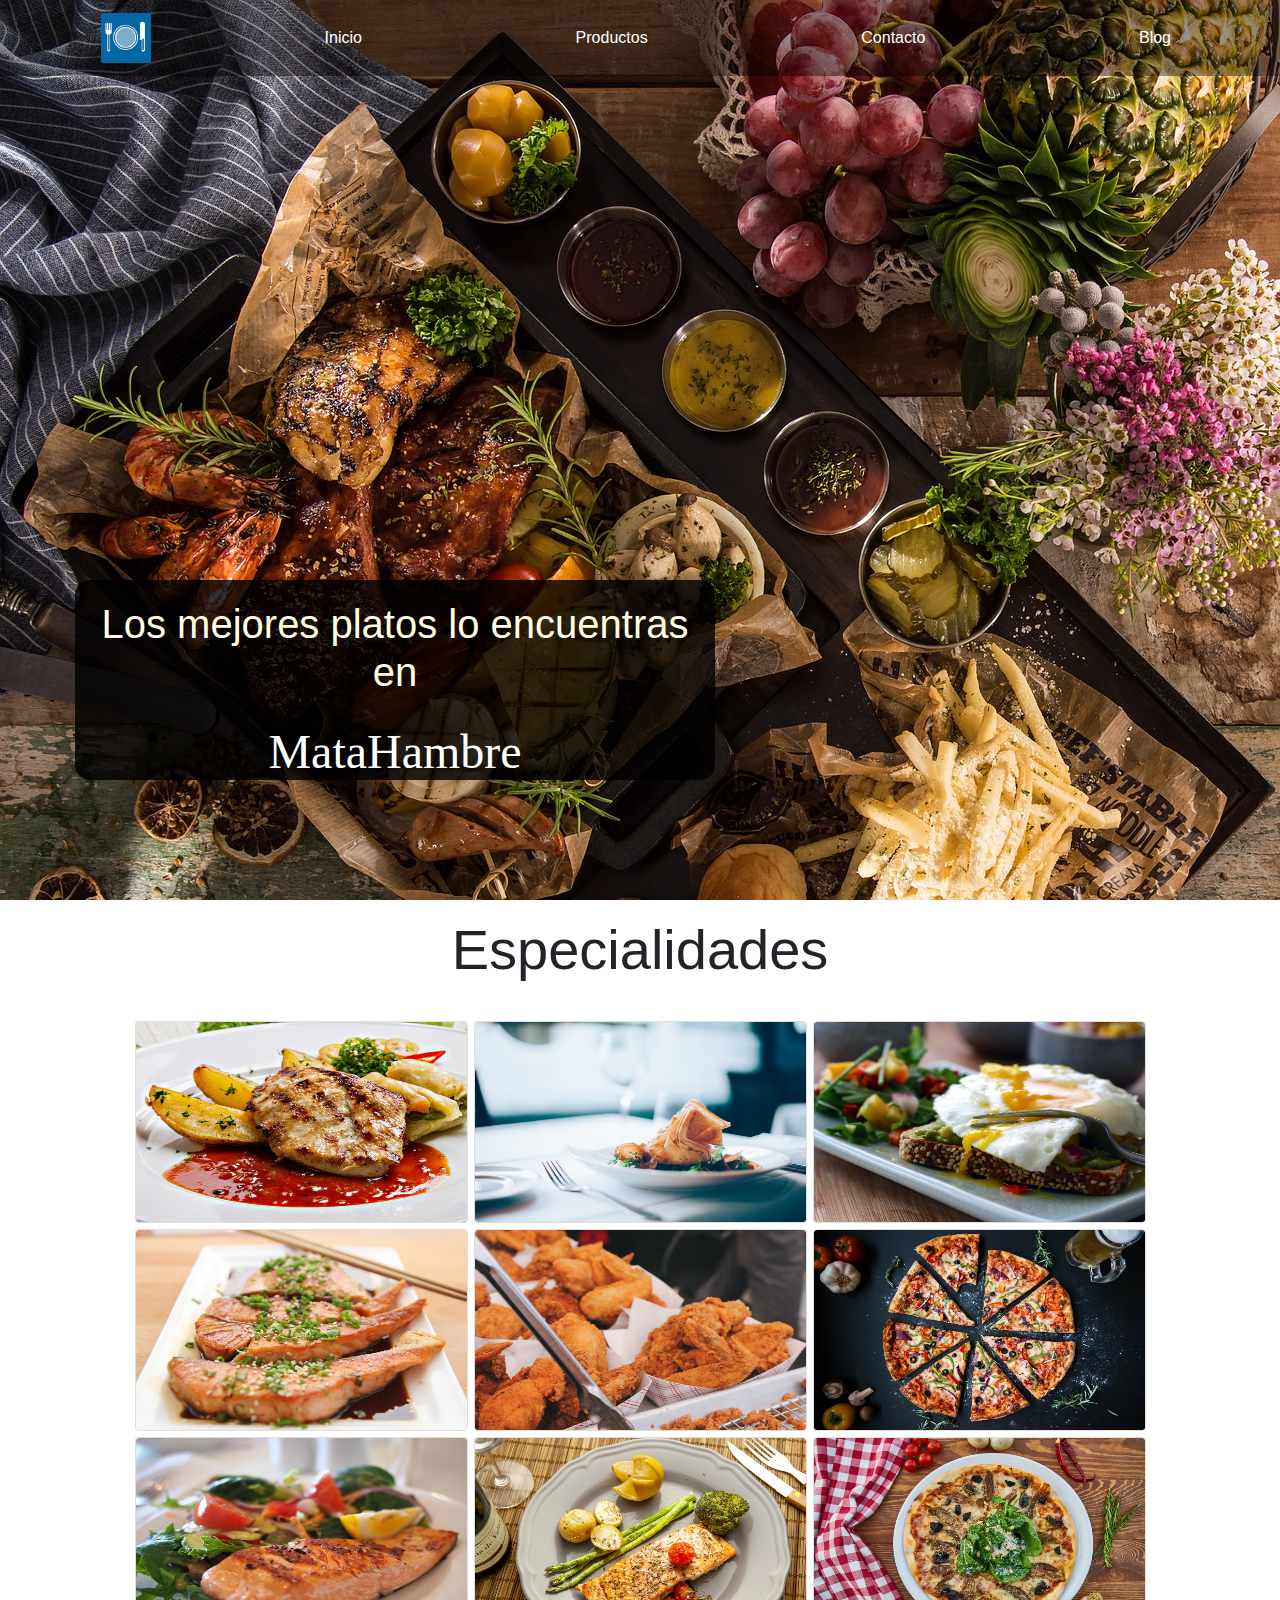
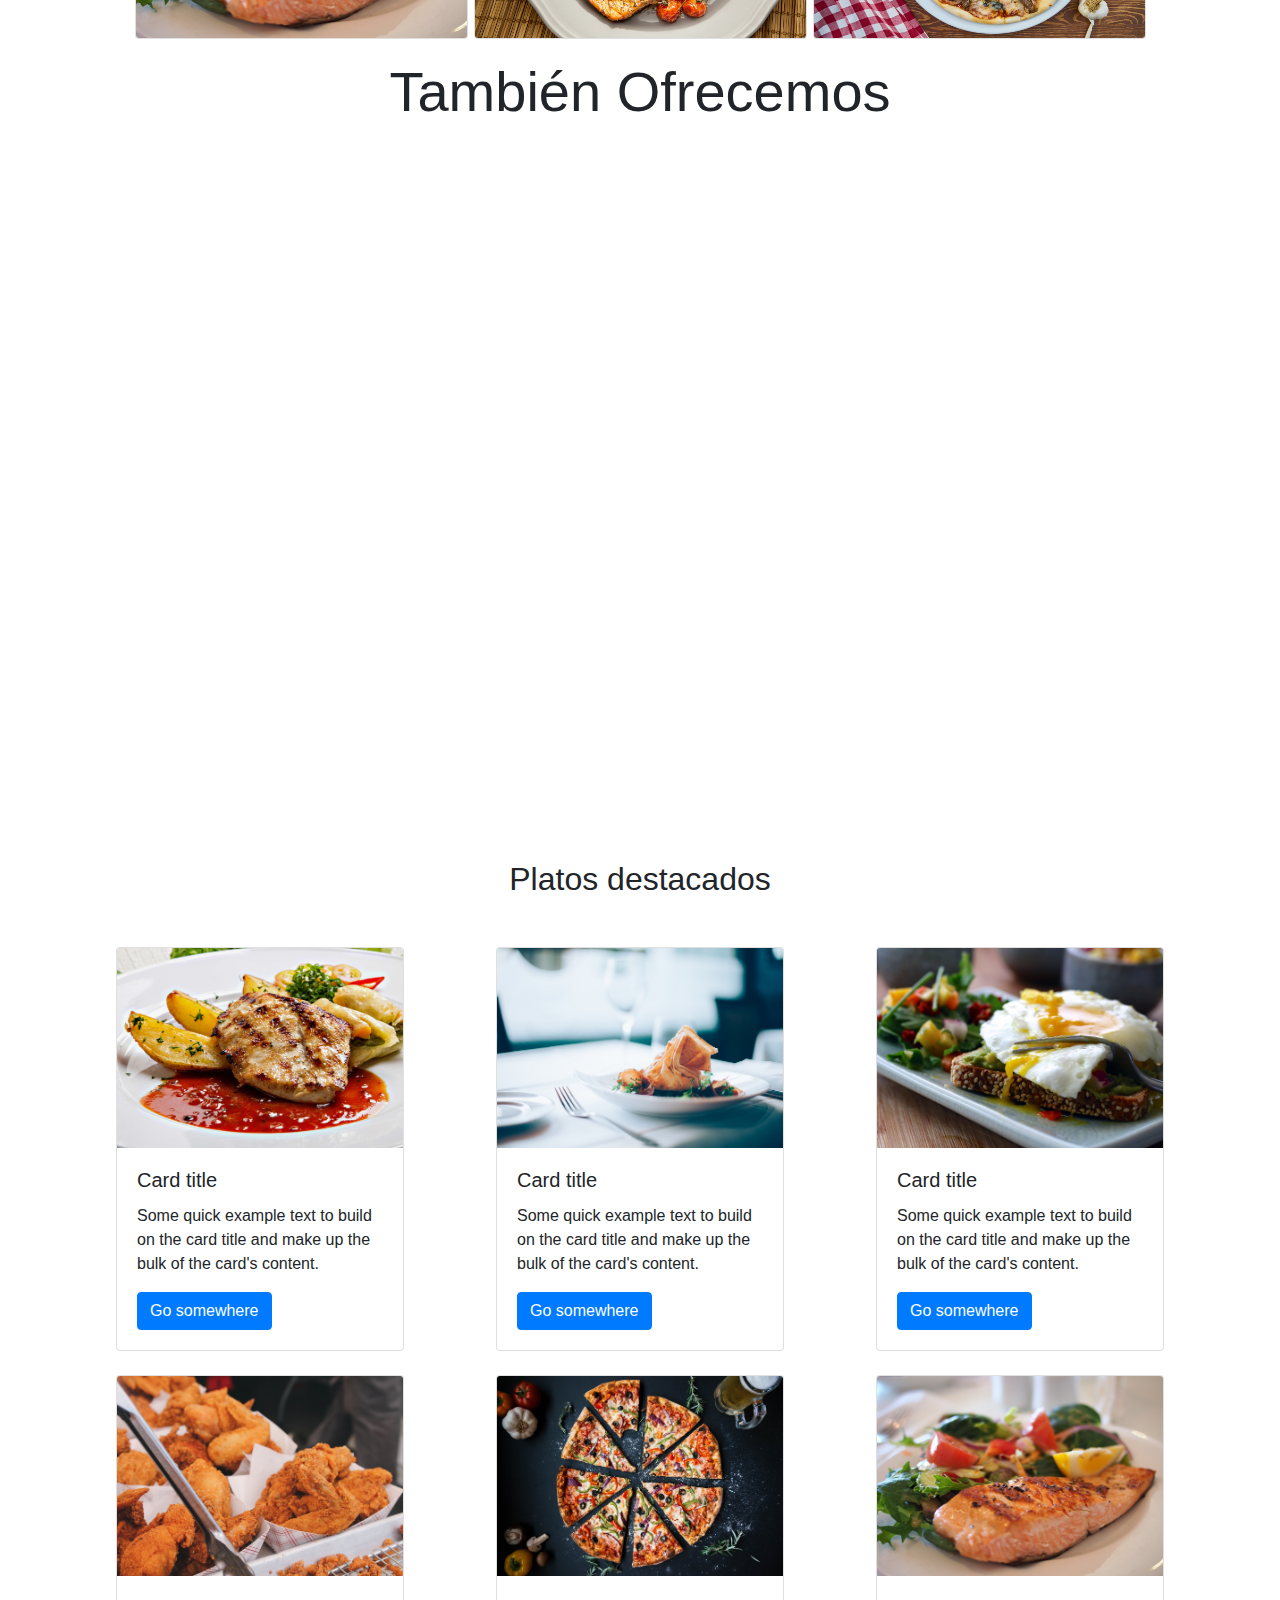
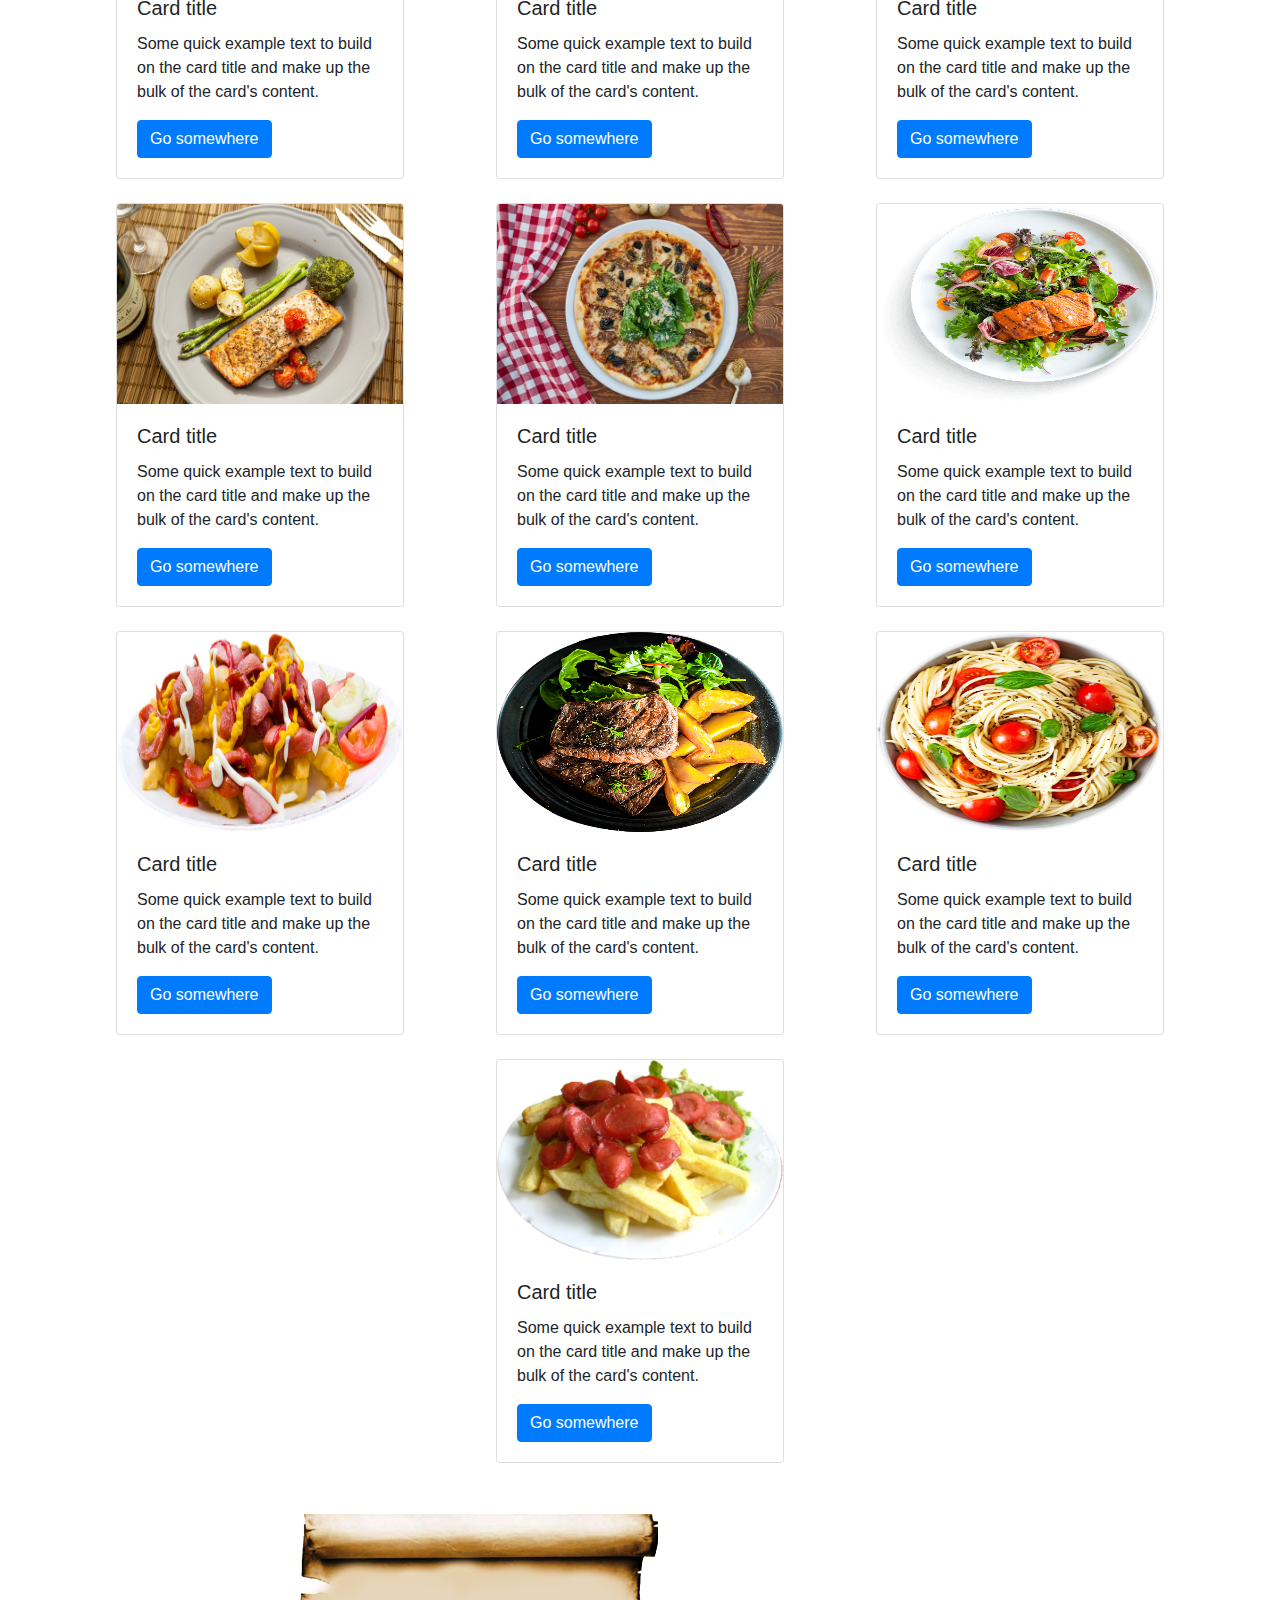
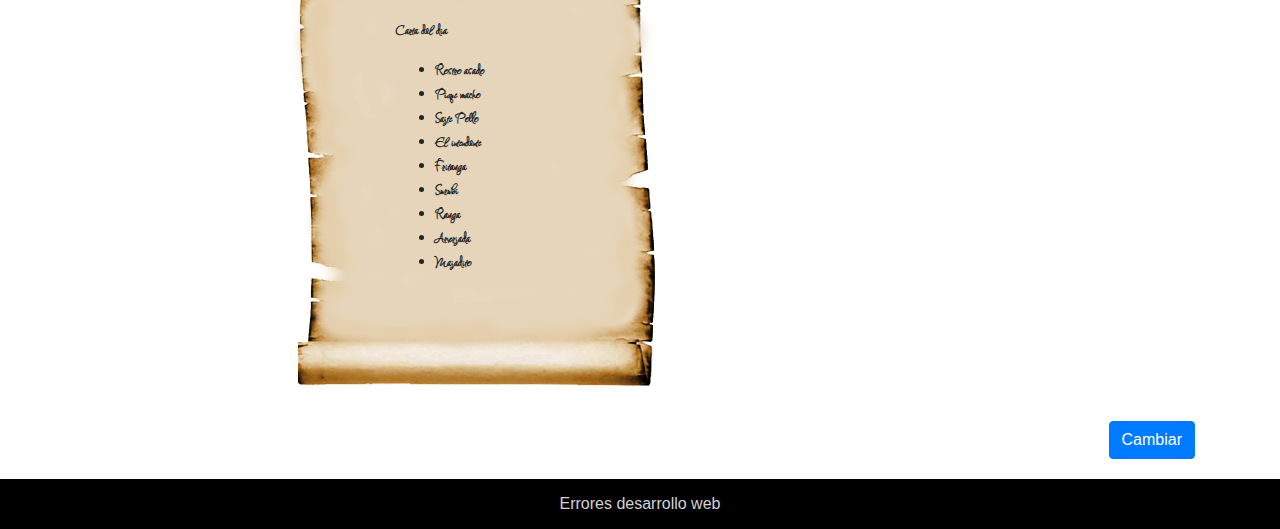
<file: index.html>
<!DOCTYPE html>
<html lang="en">

<head>
    <meta charset="UTF-8">
    <meta name="viewport" content="width=device-width, initial-scale=1.0,user-scalable=no">
    <title>Errores</title>
    <link rel="stylesheet" href="https://stackpath.bootstrapcdn.com/bootstrap/4.4.1/css/bootstrap.min.css" integrity="sha384-Vkoo8x4CGsO3+Hhxv8T/Q5PaXtkKtu6ug5TOeNV6gBiFeWPGFN9MuhOf23Q9Ifjh" crossorigin="anonymous">
    <link href="https://unpkg.com/aos@2.3.1/dist/aos.css" rel="stylesheet">
    <link rel="preconnect" href="https://fonts.googleapis.com">
    <link rel="preconnect" href="https://fonts.gstatic.com" crossorigin>
    <link href="https://fonts.googleapis.com/css2?family=Fuggles&display=swap" rel="stylesheet">
    <link rel="stylesheet" href="css/estilos.css">
</head>

<body>
    <header>
        <div class="barra">
            <div class="container header">
                <nav class="navbar navbar-expand-lg navbar-dark w-100 ">
                    <div class="logo">
                        <a class="navbar-brand" href="index.html">
                            <img src="img/logo.png" alt="Logo">
                        </a>
                    </div>
                    <button class="navbar-toggler" type="button" data-toggle="collapse" data-target="#navbarNavDropdown" aria-controls="navbarNavDropdown" aria-expanded="false" aria-label="Toggle navigation">
                      <span class="navbar-toggler-icon bg-dark text-white"></span>
                    </button>
                    <div class="collapse navbar-collapse" id="navbarNavDropdown">
                        <ul class="navbar-nav w-100 justify-content-between">
                            <li class="nav-item active">
                                <a class="nav-link" href="index.html">Inicio <span class="sr-only">(current)</span></a>
                            </li>
                            <li class="nav-item">
                                <a class="nav-link" href="#">Productos</a>
                            </li>
                            <li class="nav-item">
                                <a class="nav-link" href="contacto.html">Contacto</a>
                            </li>
                            <li class="nav-item">
                                <a class="nav-link" href="#">Blog</a>
                            </li>
                        </ul>
                    </div>
                </nav>


            </div>
        </div>
        <div class="nombre">
            <h1 class="titulo">Los mejores platos lo encuentras en</h1>
            <span class="matambre">MataHambre</span>
        </div>
        <div class="animacion">
            <img src="img/bebeAnimado.gif" alt="">
        </div>
        <div class="animacion2">
            <img src="img/simioAnimado.gif" alt="">
        </div>
    </header>



    <div class="productos mb-4">
        <h2 class="text-center mt-3 display-4">Especialidades</h2>
        <div class="container imgProd d-flex">
            <div class="img card ">
                <img src="img/comida1.jpg" alt="Comida1" class="card-img-top">
            </div>
            <div class="img card"><img src="img/comida2.jpg" class="card-img-top" alt="Comida2"></div>
            <div class="img card"><img src="img/comida3.jpg" class="card-img-top" alt="Comida3"></div>
            <div class="img card"><img src="img/comida 4.jpg" class="card-img-top" alt="Comida4"></div>
            <div class="img card"><img src="img/comida5.jpg" class="card-img-top" alt="Comida5"></div>
            <div class="img card"><img src="img/comida6.jpg" class="card-img-top" alt="Comida6"></div>
            <div class="img card"><img src="img/comida7.jpg" class="card-img-top" alt="Comida7"></div>
            <div class="img card"><img src="img/comida8.jpg" class="card-img-top" alt="Comida8"></div>
            <div class="img card"><img src="img/comida9.jpg" class="card-img-top" alt="Comida9"></div>
        </div>
        <h2 class="text-center mt-3 display-4">También Ofrecemos</h2>
        <div class="targetas container">
            <div class="cardTargetas" data-aos="fade-up-right">
                <div class="imgCard">
                    <img src="img/celular.jpg" alt="Celular">
                </div>
                <div class="textCard">
                    <h3>Celulares</h3>
                    <p> Lorem ipsum dolor sit amet consectetur, adipisicing elit. Maxime debitis temporibus iusto. Magni sit nesciunt commodi dolores dicta, saepe ex quia similique sint labore. Expedita nesciunt modi tempora ut. Voluptatem?</p>
                </div>
            </div>
            <div class="cardTargetas" data-aos="fade-up-left">
                <div class="imgCard">
                    <img src="img/tablet.jpg" alt="Tablet">
                </div>
                <div class="textCard">
                    <h3>Tablets</h3>
                    <p> Lorem ipsum dolor sit amet consectetur, adipisicing elit. Maxime debitis temporibus iusto. Magni sit nesciunt commodi dolores dicta, saepe ex quia similique sint labore. Expedita nesciunt modi tempora ut. Voluptatem?</p>
                </div>
            </div>
            <div class="cardTargetas" data-aos="fade-up-right">
                <div class="imgCard">
                    <img src="img/laptop.jpg" alt="Laptop">
                </div>
                <div class="textCard">
                    <h3>Laptops</h3>
                    <p> Lorem ipsum dolor sit amet consectetur, adipisicing elit. Maxime debitis temporibus iusto. Magni sit nesciunt commodi dolores dicta, saepe ex quia similique sint labore. Expedita nesciunt modi tempora ut. Voluptatem?</p>
                </div>
            </div>
        </div>
    </div>

    <div class="container">
        <h2 class="text-center mb-5">Platos destacados</h2>
        <div class="row">
            <div class="card mx-auto mb-4" style="width: 18rem;">
                <img src="img/comida1.jpg" class="card-img-top" alt="...">
                <div class="card-body">
                    <h5 class="card-title">Card title</h5>
                    <p class="card-text">Some quick example text to build on the card title and make up the bulk of the card's content.</p>
                    <a href="#" class="btn btn-primary">Go somewhere</a>
                </div>
            </div>

            <div class="card mx-auto mb-4" style="width: 18rem;">
                <img src="img/comida2.jpg" class="card-img-top" alt="...">
                <div class="card-body">
                    <h5 class="card-title">Card title</h5>
                    <p class="card-text">Some quick example text to build on the card title and make up the bulk of the card's content.</p>
                    <a href="#" class="btn btn-primary">Go somewhere</a>
                </div>
            </div>
            <div class="card mx-auto mb-4" style="width: 18rem;">
                <img src="img/comida3.jpg" class="card-img-top" alt="...">
                <div class="card-body">
                    <h5 class="card-title">Card title</h5>
                    <p class="card-text">Some quick example text to build on the card title and make up the bulk of the card's content.</p>
                    <a href="#" class="btn btn-primary">Go somewhere</a>
                </div>
            </div>

            <div class="card mx-auto mb-4" style="width: 18rem;">
                <img src="img/comida5.jpg" class="card-img-top" alt="...">
                <div class="card-body">
                    <h5 class="card-title">Card title</h5>
                    <p class="card-text">Some quick example text to build on the card title and make up the bulk of the card's content.</p>
                    <a href="#" class="btn btn-primary">Go somewhere</a>
                </div>
            </div>
            <div class="card mx-auto mb-4" style="width: 18rem;">
                <img src="img/comida6.jpg" class="card-img-top" alt="...">
                <div class="card-body">
                    <h5 class="card-title">Card title</h5>
                    <p class="card-text">Some quick example text to build on the card title and make up the bulk of the card's content.</p>
                    <a href="#" class="btn btn-primary">Go somewhere</a>
                </div>
            </div>
            <div class="card mx-auto mb-4" style="width: 18rem;">
                <img src="img/comida7.jpg" class="card-img-top" alt="...">
                <div class="card-body">
                    <h5 class="card-title">Card title</h5>
                    <p class="card-text">Some quick example text to build on the card title and make up the bulk of the card's content.</p>
                    <a href="#" class="btn btn-primary">Go somewhere</a>
                </div>
            </div>
            <div class="card mx-auto mb-4" style="width: 18rem;">
                <img src="img/comida8.jpg" class="card-img-top" alt="...">
                <div class="card-body">
                    <h5 class="card-title">Card title</h5>
                    <p class="card-text">Some quick example text to build on the card title and make up the bulk of the card's content.</p>
                    <a href="#" class="btn btn-primary">Go somewhere</a>
                </div>
            </div>
            <div class="card mx-auto mb-4" style="width: 18rem;">
                <img src="img/comida9.jpg" class="card-img-top" alt="...">
                <div class="card-body">
                    <h5 class="card-title">Card title</h5>
                    <p class="card-text">Some quick example text to build on the card title and make up the bulk of the card's content.</p>
                    <a href="#" class="btn btn-primary">Go somewhere</a>
                </div>
            </div>
            <div class="card mx-auto mb-4" style="width: 18rem;">
                <img src="img/comida10.png" class="card-img-top" alt="...">
                <div class="card-body">
                    <h5 class="card-title">Card title</h5>
                    <p class="card-text">Some quick example text to build on the card title and make up the bulk of the card's content.</p>
                    <a href="#" class="btn btn-primary">Go somewhere</a>
                </div>
            </div>
            <div class="card mx-auto mb-4" style="width: 18rem;">
                <img src="img/comida11.png" class="card-img-top" alt="...">
                <div class="card-body">
                    <h5 class="card-title">Card title</h5>
                    <p class="card-text">Some quick example text to build on the card title and make up the bulk of the card's content.</p>
                    <a href="#" class="btn btn-primary">Go somewhere</a>
                </div>
            </div>
            <div class="card mx-auto mb-4" style="width: 18rem;">
                <img src="img/comida12.png" class="card-img-top" alt="...">
                <div class="card-body">
                    <h5 class="card-title">Card title</h5>
                    <p class="card-text">Some quick example text to build on the card title and make up the bulk of the card's content.</p>
                    <a href="#" class="btn btn-primary">Go somewhere</a>
                </div>
            </div>
            <div class="card mx-auto  mb-4" style="width: 18rem;">
                <img src="img/comida13.png" class="card-img-top" alt="...">
                <div class="card-body">
                    <h5 class="card-title">Card title</h5>
                    <p class="card-text">Some quick example text to build on the card title and make up the bulk of the card's content.</p>
                    <a href="#" class="btn btn-primary">Go somewhere</a>
                </div>
            </div>
            <div class="card mx-auto mb-4" style="width: 18rem;">
                <img src="img/comida14.png" class="card-img-top" alt="...">
                <div class="card-body">
                    <h5 class="card-title">Card title</h5>
                    <p class="card-text">Some quick example text to build on the card title and make up the bulk of the card's content.</p>
                    <a href="#" class="btn btn-primary">Go somewhere</a>
                </div>
            </div>



        </div>

        <div class="separador">
            <div class="row">
                <div class="imagenP">
                    <img src="img/pergamino.png" alt="">
                    <div class="textoP">

                        <p>Carta del día <br>
                            <ul>
                                <li>Rostro asado</li>
                                <li>Pique macho</li>
                                <li>Sajte Pollo</li>
                                <li>El intendente</li>
                                <li>Fritanga</li>
                                <li>Surubí</li>
                                <li>Ranga</li>
                                <li>Arverjada</li>
                                <li>Majadito</li>
                            </ul>
                        </p>
                    </div>

                </div>
            </div>
        </div>


    </div>

    <div class="animaciones container mt-2 d-flex justify-content-end">
        <button class="btn btn-primary" id="click">Cambiar</button>
    </div>
    <div class="footer">
        <footer>
            <p class="text-center">Errores desarrollo web</p>
        </footer>
    </div>

    <script src="https://code.jquery.com/jquery-3.4.1.slim.min.js" integrity="sha384-J6qa4849blE2+poT4WnyKhv5vZF5SrPo0iEjwBvKU7imGFAV0wwj1yYfoRSJoZ+n" crossorigin="anonymous"></script>
    <script src="https://cdn.jsdelivr.net/npm/popper.js@1.16.0/dist/umd/popper.min.js" integrity="sha384-Q6E9RHvbIyZFJoft+2mJbHaEWldlvI9IOYy5n3zV9zzTtmI3UksdQRVvoxMfooAo" crossorigin="anonymous"></script>
    <script src="https://stackpath.bootstrapcdn.com/bootstrap/4.4.1/js/bootstrap.min.js" integrity="sha384-wfSDF2E50Y2D1uUdj0O3uMBJnjuUD4Ih7YwaYd1iqfktj0Uod8GCExl3Og8ifwB6" crossorigin="anonymous"></script>
    <script src="https://unpkg.com/aos@2.3.1/dist/aos.js"></script>
    <script src="js/jquery-3.4.1.min.js"></script>
    <script src="js/animacion.js"></script>

    <script>
        AOS.init();
    </script>
</body>

</html>
</file>
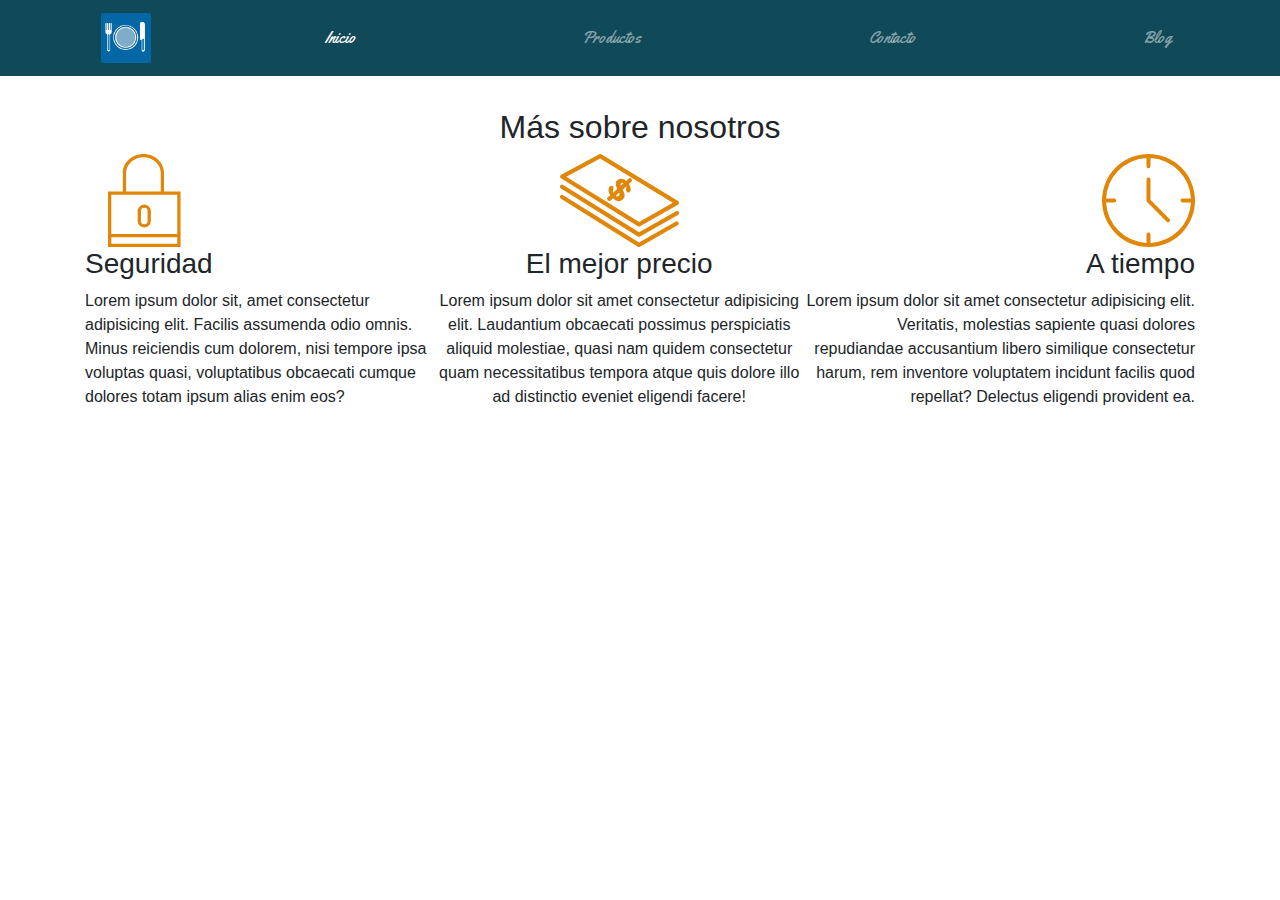
<file: contacto.html>
<!DOCTYPE html>
<html lang="en">

<head>
    <meta charset="UTF-8">
    <meta http-equiv="X-UA-Compatible" content="IE=edge">
    <meta name="viewport" content="width=device-width, initial-scale=1.0">
    <title>Document</title>
    <link rel="stylesheet" href="https://stackpath.bootstrapcdn.com/bootstrap/4.4.1/css/bootstrap.min.css" integrity="sha384-Vkoo8x4CGsO3+Hhxv8T/Q5PaXtkKtu6ug5TOeNV6gBiFeWPGFN9MuhOf23Q9Ifjh" crossorigin="anonymous">
    <link rel="preconnect" href="https://fonts.googleapis.com">
    <link rel="preconnect" href="https://fonts.gstatic.com" crossorigin>
    <link href="https://fonts.googleapis.com/css2?family=Yellowtail&display=swap" rel="stylesheet">
    <link rel="stylesheet" href="css/contactos.css">
</head>

<body>
    <header>
        <div class="barra">
            <div class="container header">
                <nav class="navbar navbar-expand-lg navbar-dark w-100 ">
                    <div class="logo">
                        <a class="navbar-brand" href="index.html">
                            <img src="img/logo.png" alt="Logo">
                        </a>
                    </div>
                    <button class="navbar-toggler" type="button" data-toggle="collapse" data-target="#navbarNavDropdown" aria-controls="navbarNavDropdown" aria-expanded="false" aria-label="Toggle navigation">
                      <span class="navbar-toggler-icon bg-dark text-white"></span>
                    </button>
                    <div class="collapse navbar-collapse" id="navbarNavDropdown">
                        <ul class="navbar-nav w-100 justify-content-between">
                            <li class="nav-item active">
                                <a class="nav-link" href="index.html">Inicio <span class="sr-only">(current)</span></a>
                            </li>
                            <li class="nav-item">
                                <a class="nav-link" href="#">Productos</a>
                            </li>
                            <li class="nav-item">
                                <a class="nav-link" href="#">Contacto</a>
                            </li>
                            <li class="nav-item">
                                <a class="nav-link" href="#">Blog</a>
                            </li>
                        </ul>
                    </div>
                </nav>


            </div>
        </div>


    </header>

    <div class="container">
        <section class="contenedor seccion">
            <h2 class="fw-300 centrar-texto">Más sobre nosotros</h2>
            <div class="iconos-nosotros">
                <div class="icono1">
                    <img src="img/icono1.svg" alt="Icono Seguridad">
                    <h3>Seguridad</h3>
                    <p>Lorem ipsum dolor sit, amet consectetur adipisicing elit. Facilis assumenda odio omnis. Minus reiciendis cum dolorem, nisi tempore ipsa voluptas quasi, voluptatibus obcaecati cumque dolores totam ipsum alias enim eos?</p>
                </div>
                <div class="icono2">
                    <img src="img/icono2.svg" alt="Icono Mejor Precio">
                    <h3>El mejor precio</h3>
                    <p>Lorem ipsum dolor sit amet consectetur adipisicing elit. Laudantium obcaecati possimus perspiciatis aliquid molestiae, quasi nam quidem consectetur quam necessitatibus tempora atque quis dolore illo ad distinctio eveniet eligendi facere!</p>
                </div>
                <div class="icono3">
                    <img src="img/icono3.svg" alt="Icono a Tiempo">
                    <h3>A tiempo</h3>
                    <p>Lorem ipsum dolor sit amet consectetur adipisicing elit. Veritatis, molestias sapiente quasi dolores repudiandae accusantium libero similique consectetur harum, rem inventore voluptatem incidunt facilis quod repellat? Delectus eligendi
                        provident ea.</p>
                </div>
            </div>
        </section>
    </div>


</body>

</html>
</file>
<file: css/estilos.css>
* {
    box-sizing: border-box;
}

header {
    height: 100vh;
    overflow: hidden;
    background: url(../img/banner.jpg)
}

.barra {
    background: rgba(0, 0, 0, .4);
    ;
}

.logo {
    width: 20%;
}

.logo a img {
    width: 50px;
    height: auto;
}

.imgProd {
    margin-top: 35px;
    width: 100%;
    flex-wrap: wrap;
    justify-content: center;
}

.imgProd .img {
    width: 30%;
    margin: 3px;
    overflow: hidden;
}

.imgProd .img img {
    width: 100%;
    height: 200px;
}

.imgProd .img img:hover {
    transform: scale(1.1);
    transition: all .6s ease-in-out;
}

.cardTargetas {
    display: flex;
    margin-top: 60px;
}

.cardTargetas .imgCard {
    width: 45%;
}

.cardTargetas .imgCard img {
    width: 100%;
}

.textCard {
    margin-left: 30px;
}

.nav-link {
    color: white!important;
}

.nav-link:hover {
    color: #ccc!important;
}

.footer {
    height: 50px;
    background: black;
    margin-top: 20px;
    overflow: hidden;
}

.footer footer p {
    line-height: 50px;
    color: lightgray;
}

.nombre {
    position: absolute;
    bottom: 120px;
    left: 75px!important;
    text-align: center;
    background: rgba(0, 0, 0, .8);
    ;
    width: 50%;
    height: 200px;
    border-radius: 15px;
}

.titulo {
    color: lightyellow;
    margin: 20px;
}

.matambre {
    color: white;
    font-size: 3rem;
    font-family: serif;
    display: block;
}

.animacion {
    display: none;
    animation: animacion 7s ease 2s infinite;
    margin-top: 25px;
}

.animacion2 {
    display: none;
}

.animacion2 img {
    position: absolute;
    bottom: 0;
    right: 0px;
    width: 100px;
}

@keyframes animacion {
    0% {
        margin-left: 0;
    }
    35% {
        margin-left: 50%;
    }
    100% {
        margin-left: 100%;
    }
}

.animacion img {
    width: 150px;
}


/*CARDS*/

.card img {
    height: 200px;
}

.imagenP {
    position: relative;
}

.imagenP img {
    display: block;
    margin: 0 auto;
    width: 50%;
}

.imagenP .textoP {
    position: absolute;
    left: 40%;
    top: 25%;
    font-weight: bold;
    font-family: 'Fuggles', cursive;
}

@media (max-width:768px) {
    .imgProd .img {
        width: 45%;
        height: auto;
    }
    .cardTargetas .imgCard {
        width: 45%;
    }
    .textCard {
        width: 45%;
    }
    .nombre {
        bottom: 75px;
        width: 80%;
        height: auto;
        border-radius: 15px;
    }
    .titulo {
        font-size: 1.8rem;
    }
    .matambre {
        font-size: 2rem;
    }
    h2 {
        font-size: 2rem;
    }
}

@media (max-width:576px) {
    .imgProd .img {
        width: 80%;
        height: auto;
    }
    .cardTargetas {
        display: flex;
        margin-top: 60px;
        flex-direction: column;
        align-items: center;
    }
    .cardTargetas .imgCard {
        width: 80%;
    }
    .textCard {
        margin-top: 20px;
    }
    .nombre {
        left: 15px!important;
        margin: 0 auto;
        bottom: 25px;
        width: 90%;
        height: auto;
        border-radius: 15px;
    }
    .titulo {
        font-size: 1.5rem;
    }
    .matambre {
        font-size: 1.6rem;
    }
    h2 {
        font-size: 1.8rem!important;
    }
    .animacion img {
        width: 100px;
    }
    .imagenP img {
        width: 80%;
    }
}
</file>
<file: css/contactos.css>
* {
    box-sizing: border-box;
}

.barra {
    background: #104958;
    font-family: 'Yellowtail', cursive;
}

.logo {
    width: 20%;
}

.logo a img {
    width: 50px;
    height: auto;
}


/*Iconos nosotros*/

@media (min-width: 768px) {
    .iconos-nosotros {
        display: flex;
        justify-content: space-between;
    }
}

.icono2 {
    text-align: center;
}

.icono3 {
    text-align: right;
}

@media (min-width: 768px) {
    .icono {
        flex-basis: calc(33.3% - 1rem);
    }
}

.icono h3 {
    text-transform: uppercase;
}

.seccion {
    margin-top: 2rem;
    margin-bottom: 2rem;
}

.fw-300 {
    font-weight: 300;
}

.centrar-texto {
    text-align: center;
}

.d-block {
    display: block!important;
}

.contenido-centrado {
    max-width: 80rem;
}
</file>
